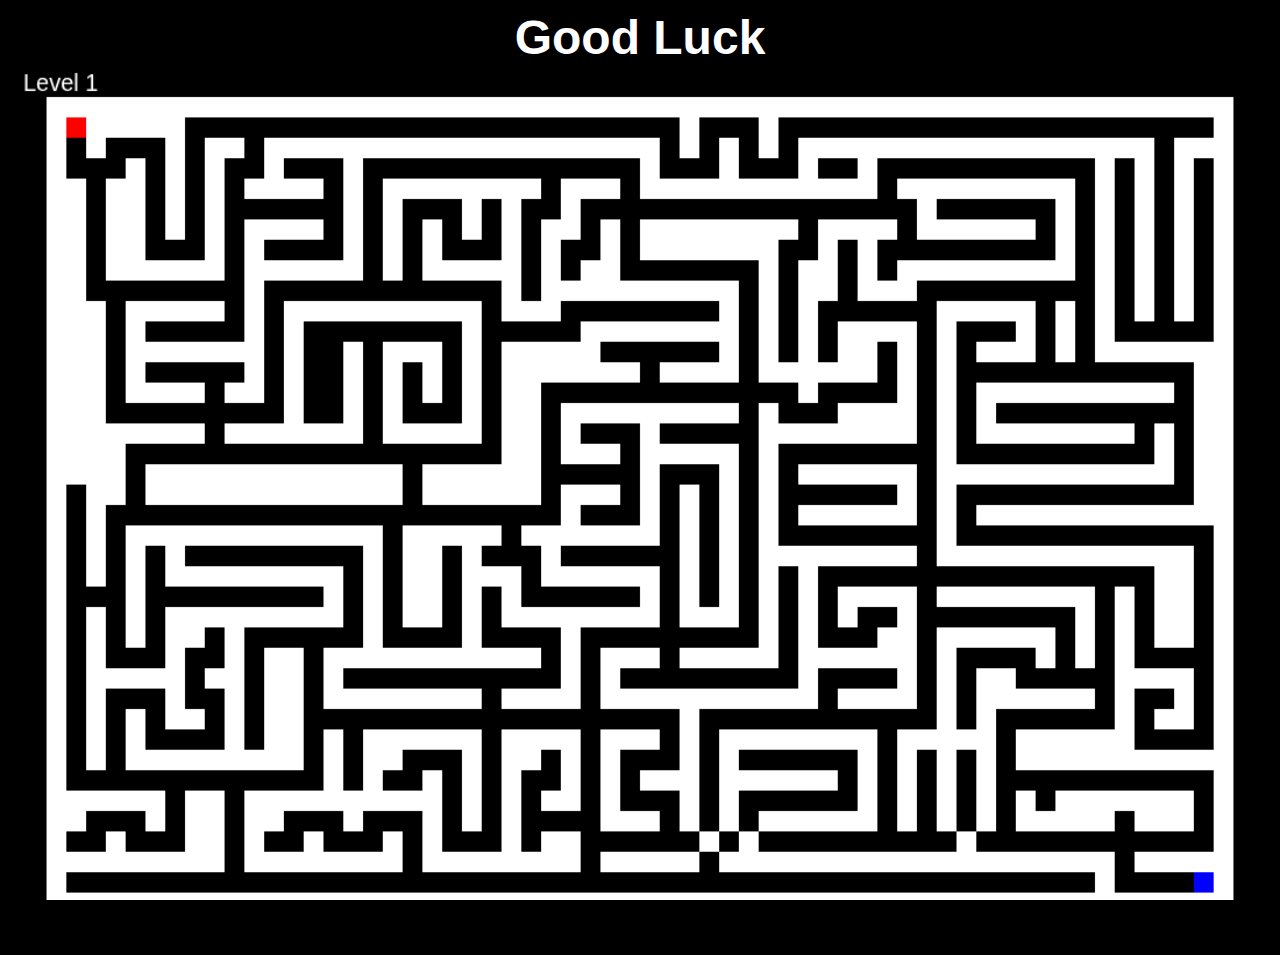
<file: game.html>
<!DOCTYPE html>
<html lang="en">
  <head>
    <meta charset="UTF-8" />
    <meta name="viewport" content="width=device-width, initial-scale=1.0" />
    <title>The Maze - Game</title>
    <link rel="stylesheet" href="game.css" />
  </head>
  <body>
    <h1>Good Luck</h1>
    <canvas id="gameCanvas" width="1100" height="750"></canvas>
    <script src="game.js"></script>
  </body>
</html>
</file>
<file: game.css>
@import url("https://fonts.cdnfonts.com/css/arcade-classic");
* {
  font-family: "ArcadeClassic", sans-serif;
  background-color: black;
  color: white;
  text-align: center;
  margin: 0;
  padding: 0;
  box-sizing: border-box;
}
body,
html {
  margin: 0;
  padding: 0;
  width: 100%;
  height: 100%;
  overflow: hidden;
}

#gameCanvas {
  display: block;
  width: 100vw; /* Set canvas width to 100% of viewport width */
  height: 100vh; /* Set canvas height to 100% of viewport height */
}
h1 {
  font-size: 3rem;
  margin-top: 10px;
  margin-bottom: -10px;
}
</file>
